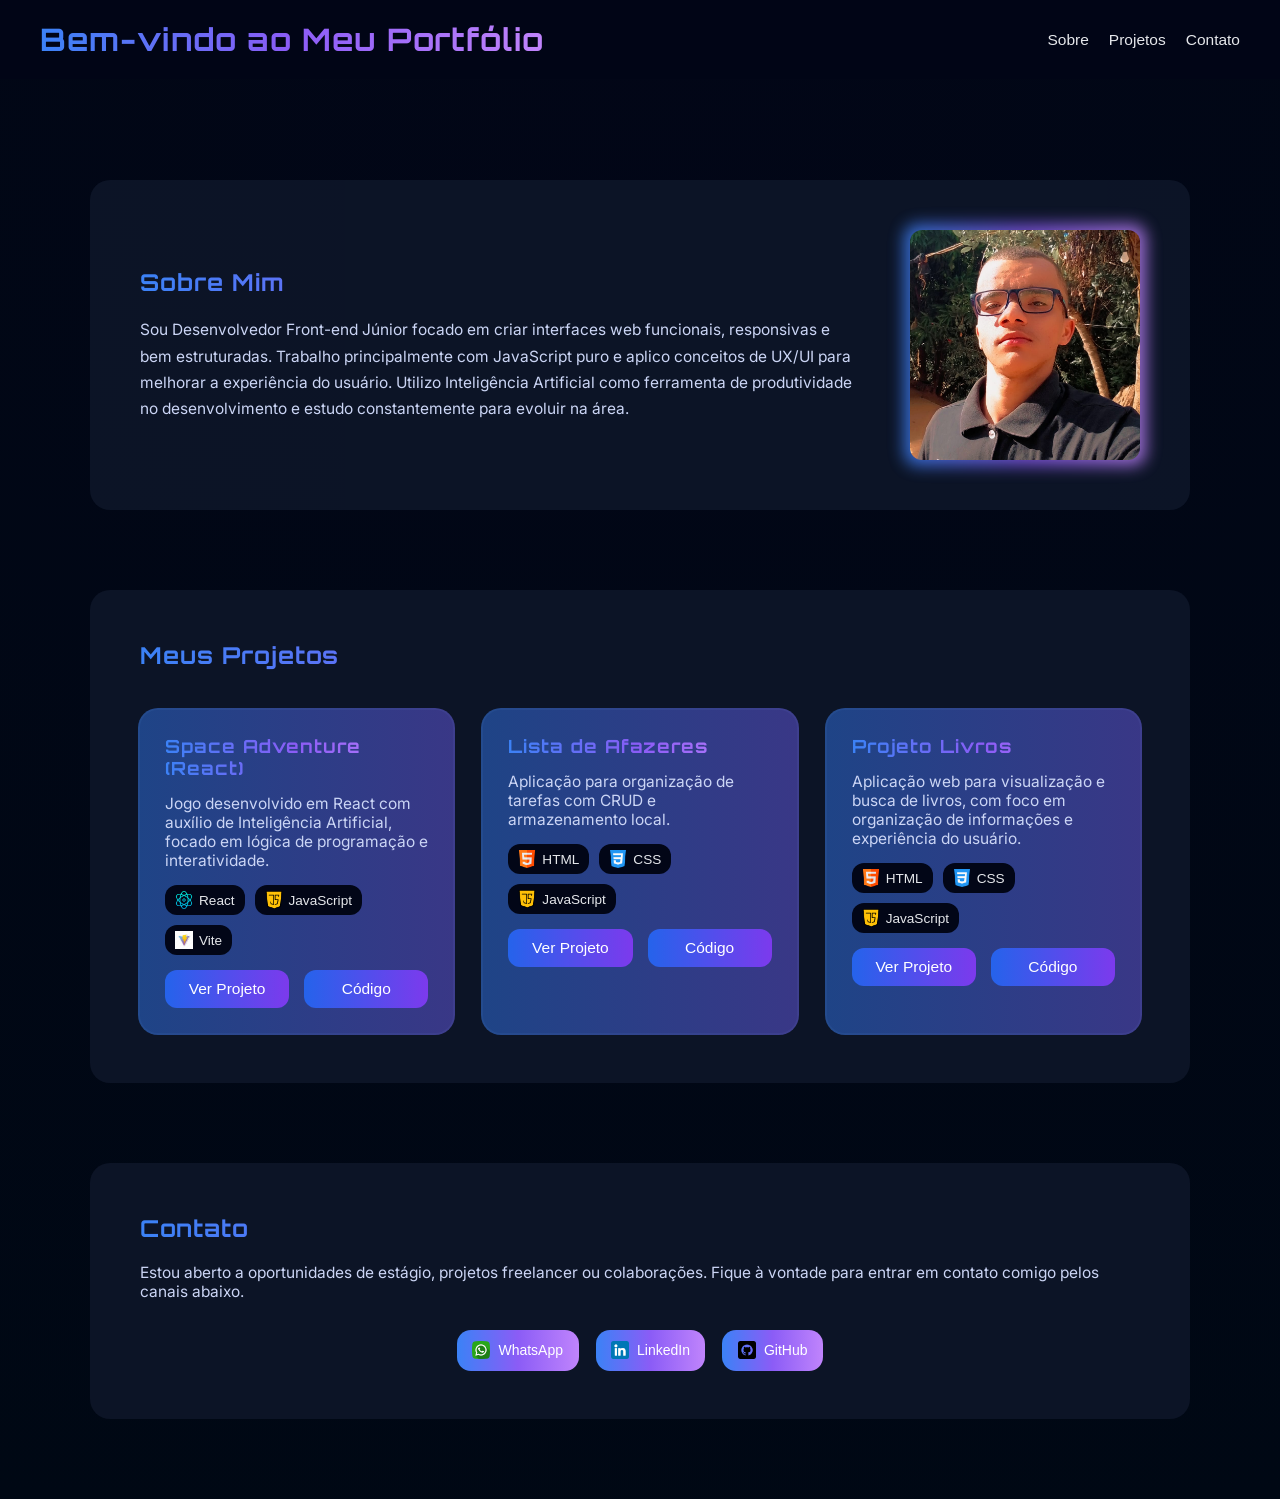
<file: index.html>
<!DOCTYPE html>
<html lang="pt-BR">

<head>
    <meta charset="UTF-8">
    <meta name="viewport" content="width=device-width, initial-scale=1.0">
    <title class="gradient-title">Meu Portfólio</title>
    <link rel="stylesheet" href="style.css">

    <!-- AOS CSS -->
    <link href="https://unpkg.com/aos@2.3.4/dist/aos.css" rel="stylesheet">

    <script src="script.js"></script>
</head>

<body>

    <header data-aos="fade-down">
        <h1 style="color: black;">Bem-vindo ao Meu Portfólio</h1>
        <nav>
            <ul>
                <li><a href="#sobre">Sobre</a></li>
                <li><a href="#projetos">Projetos</a></li>
                <li><a href="#contato">Contato</a></li>
            </ul>
        </nav>
    </header>

    <!-- SOBRE -->
    <section id="sobre" class="sobre" data-aos="fade-up">
        <div class="sobre-texto" data-aos="fade-right">
            <h2>Sobre Mim</h2>
            <p>
                Sou Desenvolvedor Front-end Júnior focado em criar interfaces web funcionais,
                responsivas e bem estruturadas. Trabalho principalmente com JavaScript puro
                e aplico conceitos de UX/UI para melhorar a experiência do usuário.
                Utilizo Inteligência Artificial como ferramenta de produtividade no
                desenvolvimento e estudo constantemente para evoluir na área.
            </p>
        </div>

        <div class="sobre-imagem" data-aos="fade-left">
            <img src="img/Foto de Perfil.jpeg" alt="Foto de Perfil">
        </div>
    </section>

    <!-- PROJETOS -->
    <section id="projetos">
        <h2 class="titulo-projetos" data-aos="fade-up">Meus Projetos</h2>

        <div class="projetos-grid">

            <!-- Projeto 1 -->
            <div class="projeto-card" data-aos="zoom-in">
                <h3>Space Adventure (React)</h3>
                <p>
                    Jogo desenvolvido em React com auxílio de Inteligência Artificial,
                    focado em lógica de programação e interatividade.
                </p>

                <div class="tecnologias">
                    <span><img src="img/react.png" alt="React"> React</span>
                    <span><img src="img/js.png" alt="JavaScript"> JavaScript</span>
                    <span><img src="img/vite.png" alt="Vite"> Vite</span>
                </div>

                <div class="projeto-links">
                    <a href="https://space-adventure-react.vercel.app/" target="_blank">
                        Ver Projeto
                    </a>
                    <a href="https://github.com/DevCarlos-Prog/space-adventure-react-versao2" target="_blank">
                        Código
                    </a>
                </div>
            </div>

            <!-- Projeto 2 -->
            <div class="projeto-card" data-aos="zoom-in" data-aos-delay="100">
                <h3>Lista de Afazeres</h3>
                <p>
                    Aplicação para organização de tarefas com CRUD e armazenamento local.
                </p>

                <div class="tecnologias">
                    <span><img src="img/html.png" alt="HTML"> HTML</span>
                    <span><img src="img/css.png" alt="CSS"> CSS</span>
                    <span><img src="img/js.png" alt="JavaScript"> JavaScript</span>
                </div>

                <div class="projeto-links">
                    <a href="lista/index.html" target="_blank">Ver Projeto</a>
                    <a href="https://github.com/DevCarlos-Prog/Lista-de-Afazeres" target="_blank">Código</a>
                </div>
            </div>

            <!-- Projeto 3 -->
            <div class="projeto-card" data-aos="zoom-in" data-aos-delay="200">
                <h3>Projeto Livros</h3>

                <p>
                    Aplicação web para visualização e busca de livros, com foco em organização
                    de informações e experiência do usuário.
                </p>

                <div class="tecnologias">
                    <span><img src="img/html.png" alt="HTML"> HTML</span>
                    <span><img src="img/css.png" alt="CSS"> CSS</span>
                    <span><img src="img/js.png" alt="JavaScript"> JavaScript</span>
                </div>

                <div class="projeto-links">
                    <a href="Projeto-Livros/index.html" target="_blank">
                        Ver Projeto
                    </a>
                    <a href="https://github.com/DevCarlos-Prog/projeto-livros" target="_blank">
                        Código
                    </a>
                </div>
            </div>

        </div>
    </section>

    <!-- CONTATO -->
    <section id="contato" data-aos="fade-up">
        <h2 class="titulo-contato">Contato</h2>

        <p class="texto-contato">
            Estou aberto a oportunidades de estágio, projetos freelancer ou colaborações.
            Fique à vontade para entrar em contato comigo pelos canais abaixo.
        </p>

        <div class="contato-links">
            <a href="https://wa.me/qr/VW6CDTOMLQSIE1" target="_blank" class="whatsapp"
               data-aos="fade-up" data-aos-delay="100">
                <img src="img/whatsapp.png" alt="WhatsApp">
                <span>WhatsApp</span>
            </a>

            <a href="https://www.linkedin.com/in/carlos-wagner-4162712b1/" target="_blank"
               class="linkedin" data-aos="fade-up" data-aos-delay="200">
                <img src="img/linkedin.png" alt="LinkedIn">
                <span>LinkedIn</span>
            </a>
            <a href="https://github.com/DevCarlos-Prog" target="_blank"
               class="github" data-aos="fade-up" data-aos-delay="200">
                <img src="img/github.png" alt="GitHub">
                <span>GitHub</span>
            </a>
        </div>
    </section>

    <!-- AOS JS -->
    <script src="https://unpkg.com/aos@2.3.4/dist/aos.js"></script>
    <script>
        AOS.init({
            duration: 800,
            once: true
        });
    </script>
    <script>
document.querySelectorAll('nav a').forEach(link => {
    link.addEventListener('click', function (e) {
        e.preventDefault();

        const targetId = this.getAttribute('href');
        const target = document.querySelector(targetId);

        target.scrollIntoView({
            behavior: 'smooth',
            block: 'start'
        });
    });
});
</script>


</body>
</html>
</file>
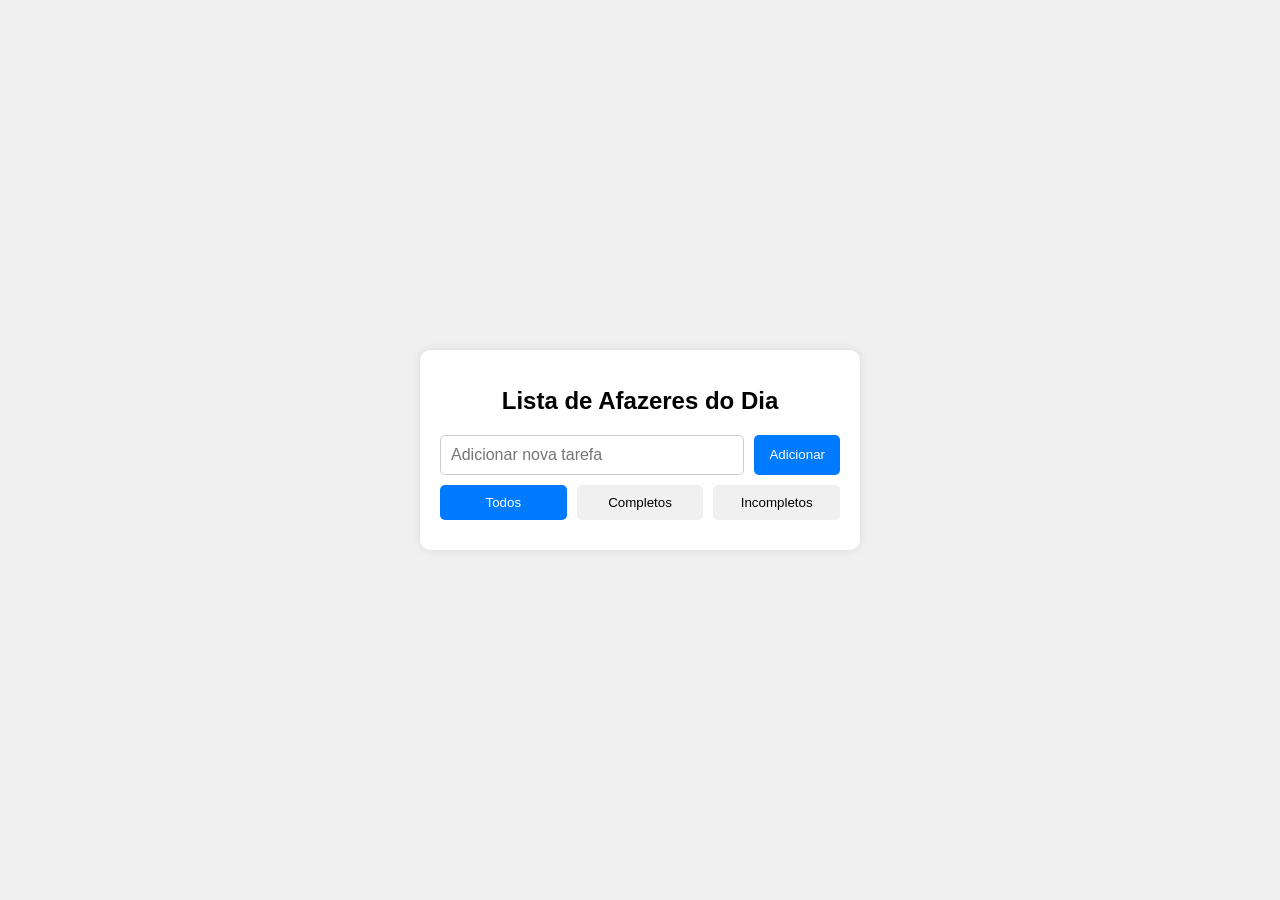
<file: lista/index.html>
<!DOCTYPE html>
<html lang="pt-BR">
<head>
  <meta charset="UTF-8">
  <meta name="viewport" content="width=device-width, initial-scale=1.0">
  <title>Lista de Afazeres do Dia</title>
  <link rel="stylesheet" href="styles.css">
</head>
<body>
  <div class="container">
    <h1>Lista de Afazeres do Dia</h1>
    <div class="todo-app">
      <div class="input-section">
        <input type="text" id="task-input" placeholder="Adicionar nova tarefa">
        <button id="add-btn">Adicionar</button>
      </div>
      <div class="filters">
        <button id="all-btn" class="active">Todos</button>
        <button id="completed-btn">Completos</button>
        <button id="incomplete-btn">Incompletos</button>
      </div>
      <ul id="task-list"></ul>
    </div>
  </div>
  <script src="script.js"></script>
</body>
</html>
</file>
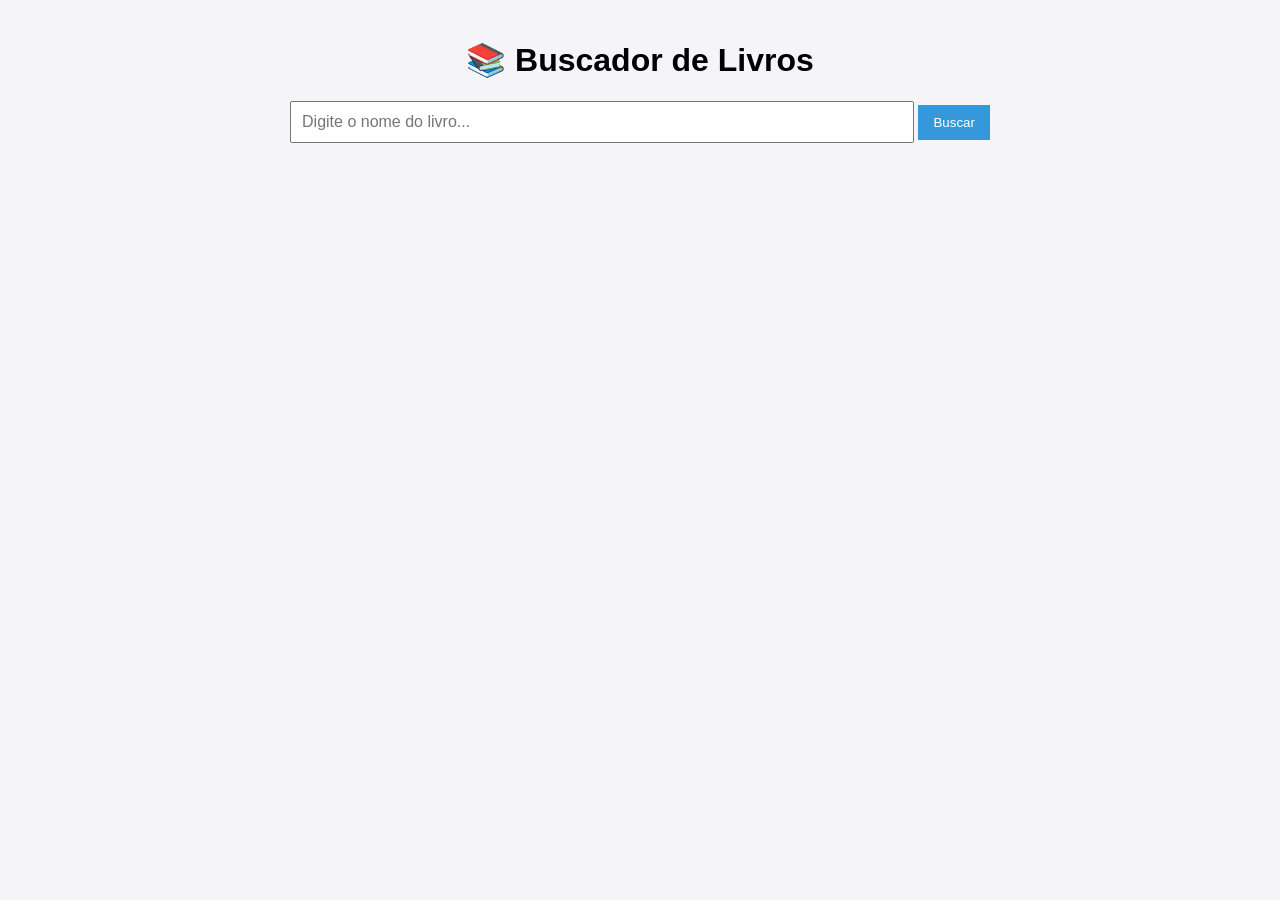
<file: Projeto-Livros/index.html>
<!DOCTYPE html>
<html lang="pt-br">
<head>
  <meta charset="UTF-8">
  <meta name="viewport" content="width=device-width, initial-scale=1.0">
  <title>Buscador de Livros</title>
  <link rel="stylesheet" href="style.css">
</head>
<body>

  <div class="container">
    <h1>📚 Buscador de Livros</h1>

    <div class="busca">
      <input type="text" id="pesquisa" placeholder="Digite o nome do livro...">
      <button onclick="buscar()">Buscar</button>
    </div>

    <div id="status"></div>

    <div id="resultado" class="grid"></div>

  </div>

  <script src="script.js"></script>
</body>
</html>
</file>
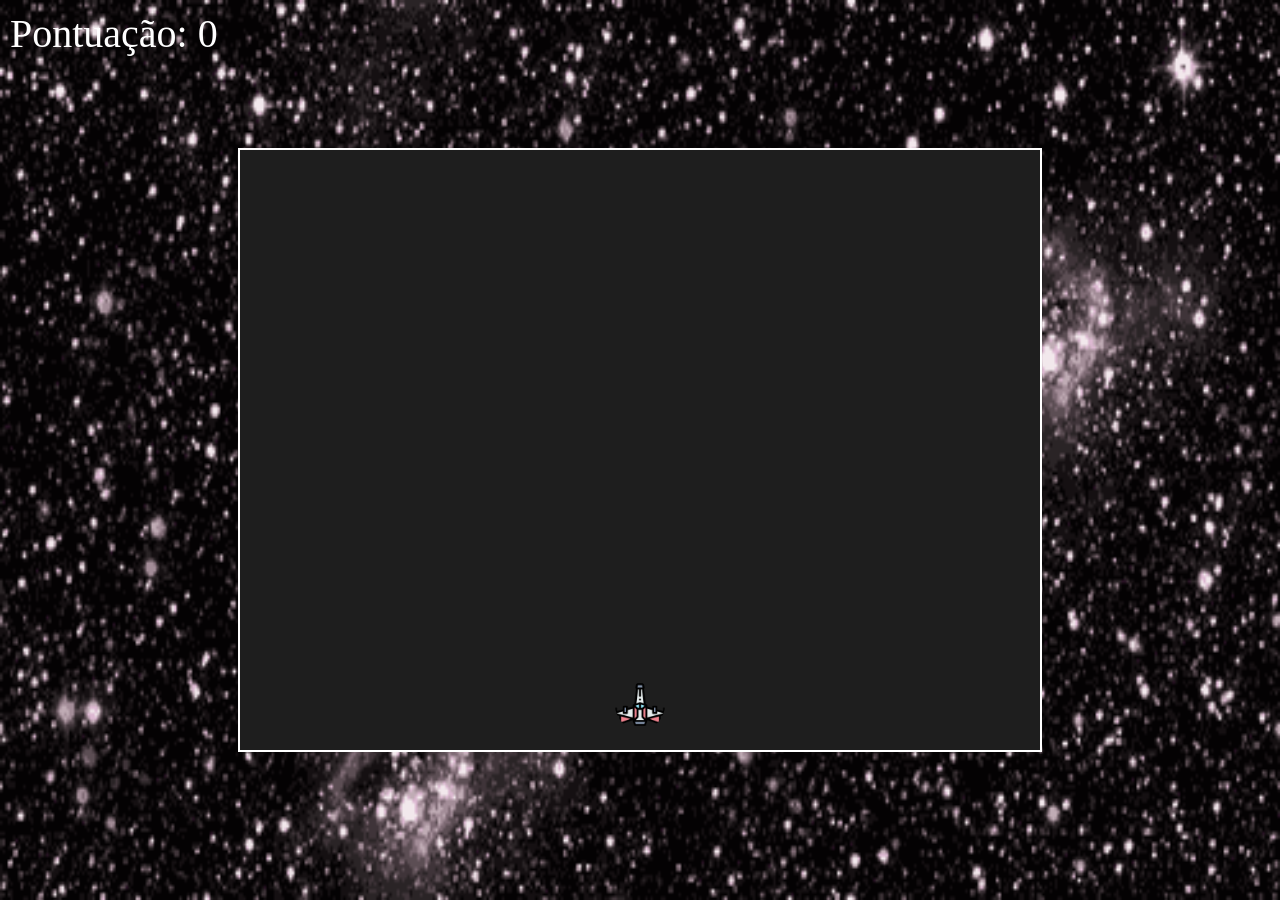
<file: Space Adventure/index.html>
<!DOCTYPE html>
<html lang="en">

<head>
    <meta charset="UTF-8">
    <meta name="viewport" content="width=device-width, initial-scale=1.0">
    <title>Space Adventure</title>
    <link rel="stylesheet" href="style.css">
</head>

<body>
    <img style="height: 100%; width: 100%;" src="img/Rzib.gif" alt="">
    <div id="game-area">
        <div id="player"></div>
    </div>
    <div id="score">Pontuação: 0</div>
    <div id="upgrade-timer" style="display: none;">
        <div id="upgrade-timer-bar"></div>
    </div>
    <div id="game-over-screen" style="display: none;">
        <h1>Game Over!</h1>
        <p>Pontuação: <span id="final-score"></span></p>
        <button class="restart" onclick="restartGame()">Recomeçar</button>
        <button class="tela" onclick="goToHome()">Tela Inicial</button>
    </div>
<script src="script.js"></script>
    
</body>

</html>
</file>
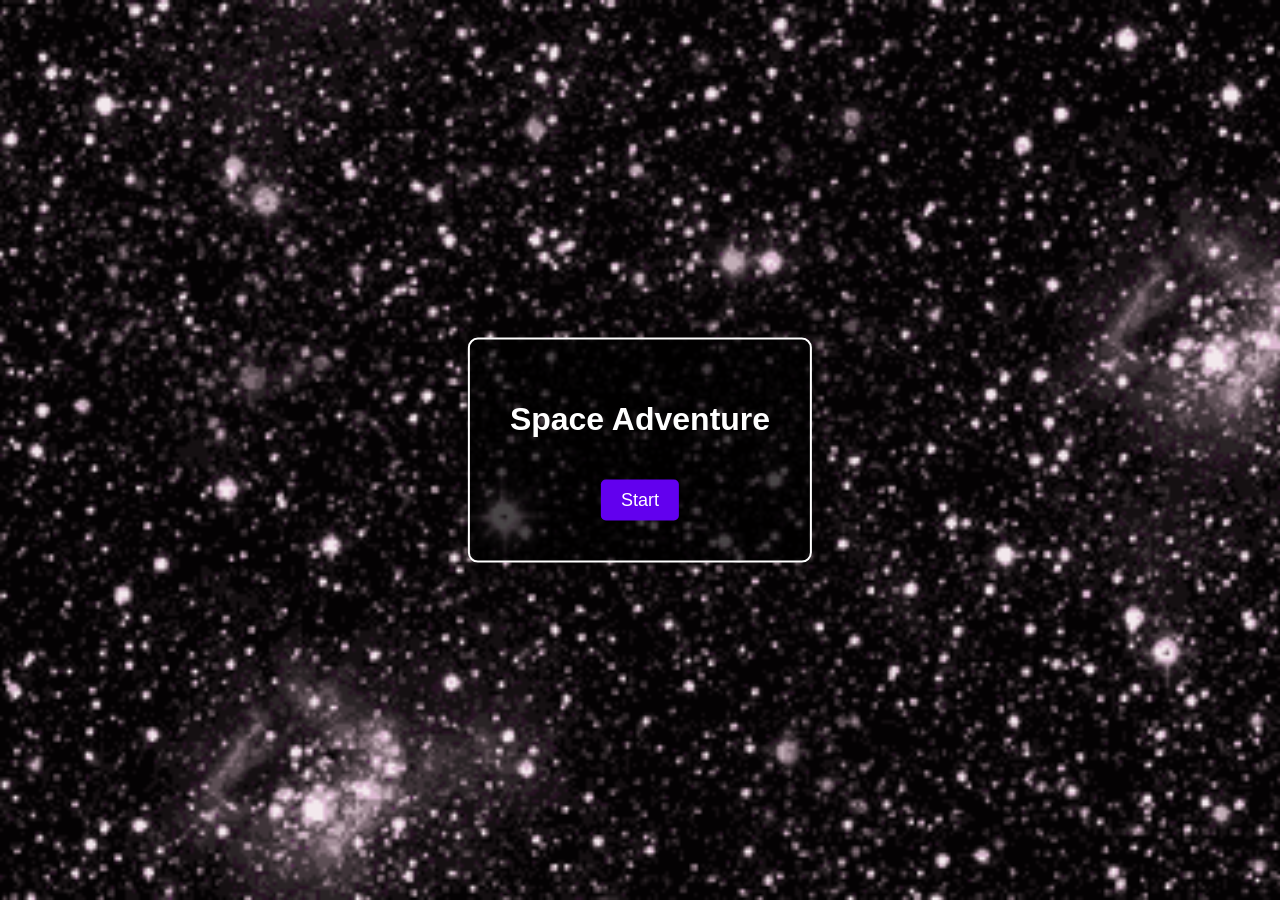
<file: Space Adventure/tela.html>
<!DOCTYPE html>
<html lang="pt-br">

<head>
    <meta charset="UTF-8">
    <meta name="viewport" content="width=device-width, initial-scale=1.0">
    <title>Space Adventure | Tela Inicial</title>
    <style> 
        body {
            display: flex;
            justify-content: center;
            align-items: center;
            height: 100vh;
            margin: 0;
            font-family: 'Arial', sans-serif;
            background-color: #121212;
            color: white;
        }

        .container {
            text-align: center;
            padding: 40px;
            border: 2px solid #fff;
            border-radius: 10px;
            background-color: rgba(0, 0, 0, 0.7);
            position: absolute;
            top: 50%;
            left: 50%;
            transform: translate(-50%, -50%);
            z-index: 1;
        }

        .start-btn {
            padding: 10px 20px;
            font-size: 18px;
            background-color: #6200ee;
            color: white;
            border: none;
            border-radius: 5px;
            cursor: pointer;
            transition: background-color 0.3s, transform 0.3s;
            margin-top: 20px;
        }

        .start-btn:hover {
            background-color: #3700b3;
            transform: scale(1.05);
        }
    </style>
</head>

<body>
    <img style="height: 100%; width: 100%; position: fixed; top: 0; left: 0; z-index: -1; object-fit: cover;" src="img/Rzib.gif" alt="Espaço">
    <div class="container">
        <h1>Space Adventure</h1>
        <button class="start-btn" onclick="startFunction()">Start</button>
    </div>
    <script>
        function startFunction() {
            window.location.href = 'index.html';
        }
    </script>
</body>

</html>
</file>
<file: style.css>
@import url('https://fonts.googleapis.com/css2?family=Orbitron:wght@500;700&family=Inter:wght@400;500;600&display=swap');

/* RESET */
* {
    margin: 0;
    padding: 0;
    box-sizing: border-box;
    font-family: 'Segoe UI', sans-serif;
}

html {
    scroll-behavior: smooth;
}

body {
    background: radial-gradient(circle at top, #020617, #000814);
    color: #e5e7eb;
    padding-top: 100px;
}

/* HEADER */
header {
    position: fixed;
    top: 0;
    width: 100%;
    background: rgba(2, 6, 23, 0.9);
    backdrop-filter: blur(10px);
    padding: 20px 40px;
    display: flex;
    justify-content: space-between;
    align-items: center;
    z-index: 1000;
}

header h1,
h2,
h3 {
    font-family: 'Orbitron', sans-serif;
    letter-spacing: 1px;
}

body,
p,
.texto-contato {
    font-family: 'Inter', sans-serif;
    font-size: 15.5px;
}



header h1 {
    background: linear-gradient(90deg, #3b82f6, #8b5cf6, #c084fc);
    -webkit-background-clip: text;
    -webkit-text-fill-color: transparent;
    animation: gradientMove 4s infinite linear;
}

nav ul {
    list-style: none;
    display: flex;
    gap: 20px;
}

nav a {
    text-decoration: none;
    color: #e5e7eb;
    font-weight: 500;
    position: relative;
}

nav a::after {
    content: '';
    position: absolute;
    width: 0;
    height: 2px;
    background: linear-gradient(90deg, #3b82f6, #a855f7);
    bottom: -5px;
    left: 0;
    transition: 0.3s;
}

nav a:hover::after {
    width: 100%;
}

/* SECTIONS */
section {
    max-width: 1100px;
    margin: 80px auto;
    padding: 50px;
    background: rgba(15, 23, 42, 0.85);
    border-radius: 20px;
}

/* TITULOS */
h2, h3 {
    background: linear-gradient(90deg, #3b82f6, #8b5cf6, #c084fc);
    -webkit-background-clip: text;
    -webkit-text-fill-color: transparent;
    animation: gradientMove 5s infinite linear;
}

@keyframes gradientMove {
    0% { background-position: 0%; }
    100% { background-position: 200%; }
}

/* SOBRE */
.sobre {
    display: flex;
    align-items: center;
    gap: 50px;
}

.sobre-texto {
    flex: 1;
}

.sobre-texto p {
    margin-top: 20px;
    line-height: 1.7;
    color: #cbd5f5;
}

/* FOTO COM BOLHA */
.sobre-imagem {
    position: relative;
}

.sobre-imagem::before {
    content: '';
    position: absolute;
    inset: -6px;
    border-radius: 14px;
    background: linear-gradient(90deg, #3b82f6, #8b5cf6, #c084fc);
    filter: blur(8px);
    opacity: 0.8;
    animation: bubbleSoft 6s ease-in-out infinite;
    z-index: -1;
}

@keyframes bubbleSoft {
    0%, 100% {
        transform: scale(1);
    }
    50% {
        transform: scale(1.04);
    }
}

.sobre-imagem img {
    width: 230px;
    height: 230px;
    object-fit: cover;
    border-radius: 12px;
    display: block;
}


/* PROJETOS */
.projetos-grid {
    display: grid;
    grid-template-columns: repeat(auto-fit, minmax(280px, 1fr));
    gap: 30px;
    margin-top: 40px;
}

.projeto-card {
    background: #020617;
    padding: 25px;
    border-radius: 18px;
    position: relative;
    transition: transform 0.3s;
}

.projeto-card::before {
    content: '';
    position: absolute;
    inset: -2px;
    border-radius: 20px;
    background: linear-gradient(90deg, #3b82f6, #8b5cf6, #c084fc);
    opacity: 0.5;
    z-index: -1;
    animation: gradientMove 6s infinite linear;
}

.projeto-card:hover {
    transform: translateY(-8px);
}

.projeto-card p {
    margin: 15px 0;
    color: #cbd5f5;
}

/* ANIMAÇÃO REAL NA BORDA DOS CARDS */
.projeto-card::before {
    background-size: 300% 300%;
    animation: borderFlow 8s linear infinite;
}

@keyframes borderFlow {
    0% {
        background-position: 0% 50%;
    }
    50% {
        background-position: 100% 50%;
    }
    100% {
        background-position: 0% 50%;
    }
}


/* TECNOLOGIAS */
.tecnologias {
    display: flex;
    gap: 10px;
    flex-wrap: wrap;
    margin-bottom: 15px;
}

.tecnologias span {
    background: #020617;
    padding: 6px 10px;
    border-radius: 12px;
    font-size: 0.85rem;
    display: flex;
    align-items: center;
    gap: 6px;
}

.tecnologias img {
    width: 18px;
    height: 18px;
    object-fit: contain;
}


/* BOTÕES PROJETOS */
.projeto-links {
    display: flex;
    gap: 15px;
}

.projeto-links a {
    flex: 1;
    text-align: center;
    padding: 10px;
    border-radius: 12px;
    text-decoration: none;
    color: #fff;
    background: linear-gradient(90deg, #2563eb, #7c3aed);
    cursor: pointer;
    transition: transform 0.3s, box-shadow 0.3s;
}

.projeto-links a:hover {
    transform: scale(1.05);
    box-shadow: 0 0 20px rgba(124, 58, 237, 0.6);
}

/* CONTATO */
.texto-contato {
    margin: 20px 0 30px;
    color: #cbd5f5;
}

/* Container */
.contato-links {
    display: flex;
    gap: 20px; /* menor, igual antes */
    justify-content: center;
}

/* Botão */
.contato-links a {
    display: flex;
    align-items: center;
    gap: 8px;

    padding: 10px 14px; /* 🔥 VOLTOU AO TAMANHO ORIGINAL */
    border-radius: 12px;

    text-decoration: none;
    color: #fff;
    font-size: 14px;

    background: #020617;
    position: relative;
    cursor: pointer;

    transition: transform 0.25s ease;
}

/* Borda em degradê */
.contato-links a::before {
    content: '';
    position: absolute;
    inset: -1.5px;
    border-radius: 14px;
    background: linear-gradient(
        90deg,
        #3b82f6,
        #8b5cf6,
        #c084fc
    );
    z-index: -1;
    animation: gradientMove 6s linear infinite;
}

/* ÍCONES – TAMANHO REAL */
.contato-links a img {
    width: 18px;
    height: 18px;
    min-width: 18px;
    min-height: 18px;
    object-fit: contain;
    display: block;
}

/* Hover suave */
.contato-links a:hover {
    transform: translateY(-3px);
}


/* RESPONSIVO */
@media (max-width: 768px) {
    .sobre {
        flex-direction: column;
        text-align: center;
    }

    header {
        flex-direction: column;
        gap: 10px;
    }
}
</file>
<file: lista/styles.css>
body {
    font-family: Arial, sans-serif;
    background-color: #f0f0f0;
    display: flex;
    justify-content: center;
    align-items: center;
    height: 100vh;
    margin: 0;
  }
  
  .container {
    background-color: #fff;
    padding: 20px;
    border-radius: 10px;
    box-shadow: 0 0 10px rgba(0, 0, 0, 0.1);
    width: 100%;
    max-width: 400px;
  }
  
  h1 {
    font-size: 24px;
    text-align: center;
    margin-bottom: 20px;
  }
  
  .todo-app {
    display: flex;
    flex-direction: column;
    gap: 10px;
  }
  
  .input-section {
    display: flex;
    gap: 10px;
  }
  
  #task-input {
    flex: 1;
    padding: 10px;
    border: 1px solid #ccc;
    border-radius: 5px;
    font-size: 16px;
  }
  
  #add-btn {
    padding: 10px 15px;
    background-color: #007bff;
    color: #fff;
    border: none;
    border-radius: 5px;
    cursor: pointer;
  }
  
  #add-btn:hover {
    background-color: #0056b3;
  }
  
  .filters {
    display: flex;
    justify-content: space-between;
    gap: 10px;
  }
  
  .filters button {
    flex: 1;
    padding: 10px;
    background-color: #f0f0f0;
    border: none;
    border-radius: 5px;
    cursor: pointer;
  }
  
  .filters button.active {
    background-color: #007bff;
    color: #fff;
  }
  
  #task-list {
    list-style: none;
    padding: 0;
    margin: 0;
  }
  
  #task-list li {
    display: flex;
    justify-content: space-between;
    align-items: center;
    padding: 10px;
    border-bottom: 1px solid #ccc;
    cursor: pointer;
  }
  
  #task-list li.completed {
    text-decoration: line-through;
    color: #888;
    cursor: text;
  }
  
  #task-list li button {
    background-color: #ff4d4d;
    color: #fff;
    border: none;
    border-radius: 5px;
    padding: 5px 10px;
    cursor: pointer;
  }
  
  #task-list li button:hover {
    background-color: #cc0000;
  }
</file>
<file: Projeto-Livros/style.css>
body {
    font-family: Arial, sans-serif;
    background: #f4f4f9;
    margin: 0;
    padding: 20px;
}

.container {
    max-width: 1000px;
    margin: auto;
    text-align: center;
}

input {
    width: 60%;
    padding: 10px;
    font-size: 16px;
}

button {
    padding: 10px 15px;
    background: #3498db;
    color: white;
    border: none;
    cursor: pointer;
}

.grid {
    display: grid;
    grid-template-columns: repeat(auto-fit, minmax(200px, 1fr));
    gap: 15px;
    margin-top: 20px;
}

.card {
    background: white;
    padding: 10px;
    border-radius: 8px;
    box-shadow: 0 0 5px rgba(0,0,0,0.1);
}

.card img {
    width: 100%;
    height: 250px;
    object-fit: cover;
}
.paginacao {
    margin-top: 20px;
    display: flex;
    justify-content: center;
    gap: 10px;
    align-items: center;
}

.paginacao button {
    padding: 8px 12px;
}
</file>
<file: Space Adventure/style.css>
body {
    margin: 0;
    padding: 0;
    display: flex;
    justify-content: center;
    align-items: center;
    height: 100vh;
    background-color: #000;
    color: #fff;
}

#game-area {
    width: 800px;
    height: 600px;
    background-color: #1e1e1e;
    position: absolute;
    top: 50%;
    left: 50%;
    transform: translate(-50%, -50%);
    border: 2px solid #fff;
    overflow: hidden;
}

#player {
    width: 50px;
    height: 50px;
    background-image: url('img/nave-espacial.png');
    /* Caminho para a sua imagem */
    background-size: cover;
    /* Ajusta a imagem para cobrir todo o elemento */
    position: absolute;
    bottom: 20px;
    left: 50%;
    transform: translateX(-50%);
    border-radius: 50%;
    /* Se você quer manter a forma circular */
}


#score {
    position: absolute;
    top: 10px;
    left: 10px;
    font-size: 40px;
    color: white;
}

.item,
.obstacle,
.upgrade {
    position: absolute;
    border-radius: 50%;
}

.item {
    width: 30px;
    height: 30px;
    background-image: url('img/cifrao.png');
    /* Caminho para a imagem do item */
    background-size: cover;
    /* Ajusta a imagem para cobrir todo o elemento */
    background-position: center;
    /* Centraliza a imagem dentro do elemento */
    border-radius: 50%;
    /* Mantém a forma circular */
}

.obstacle {
    width: 50px;
    height: 50px;
    background-image: url('img/meteoro.png');
    /* Caminho para a imagem do obstáculo */
    background-size: cover;
    background-position: center;
    border-radius: 50%;
}

.upgrade {
    width: 30px;
    height: 30px;
    background-image: url('img/nitro.png');
    /* Caminho para a imagem do upgrade */
    background-size: cover;
    background-position: center;
    border-radius: 50%;
}


#upgrade-timer {
    position: absolute;
    top: 60px;
    left: 10px;
    width: 200px;
    height: 20px;
    border: 2px solid #fff;
    background-color: rgb(68, 168, 68);
    
}

#game-over-screen {
    position: absolute;
    top: 50%;
    left: 50%;
    transform: translate(-50%, -50%);
    background-color: rgba(0, 0, 0, 0.8);
    color: #fff;
    padding: 30px;
    border-radius: 10px;
    text-align: center;
    z-index: 1000;
    box-shadow: 0 0 10px rgba(0, 0, 0, 0.5);
    animation: fadeIn 0.5s ease-in-out;
}

.tela,
.restart {
    padding: 10px 20px;
    font-size: 16px;
    background-color: purple;
    color: white;
    border: none;
    border-radius: 5px;
    cursor: pointer;
    transition: background-color 0.3s, transform 0.2s;
    margin: 10px;
}

.tela:hover,
.restart:hover {
    transform: scale(1.1);
}

@keyframes fadeIn {
    from {
        opacity: 0;
    }

    to {
        opacity: 1;
    }
}
</file>
